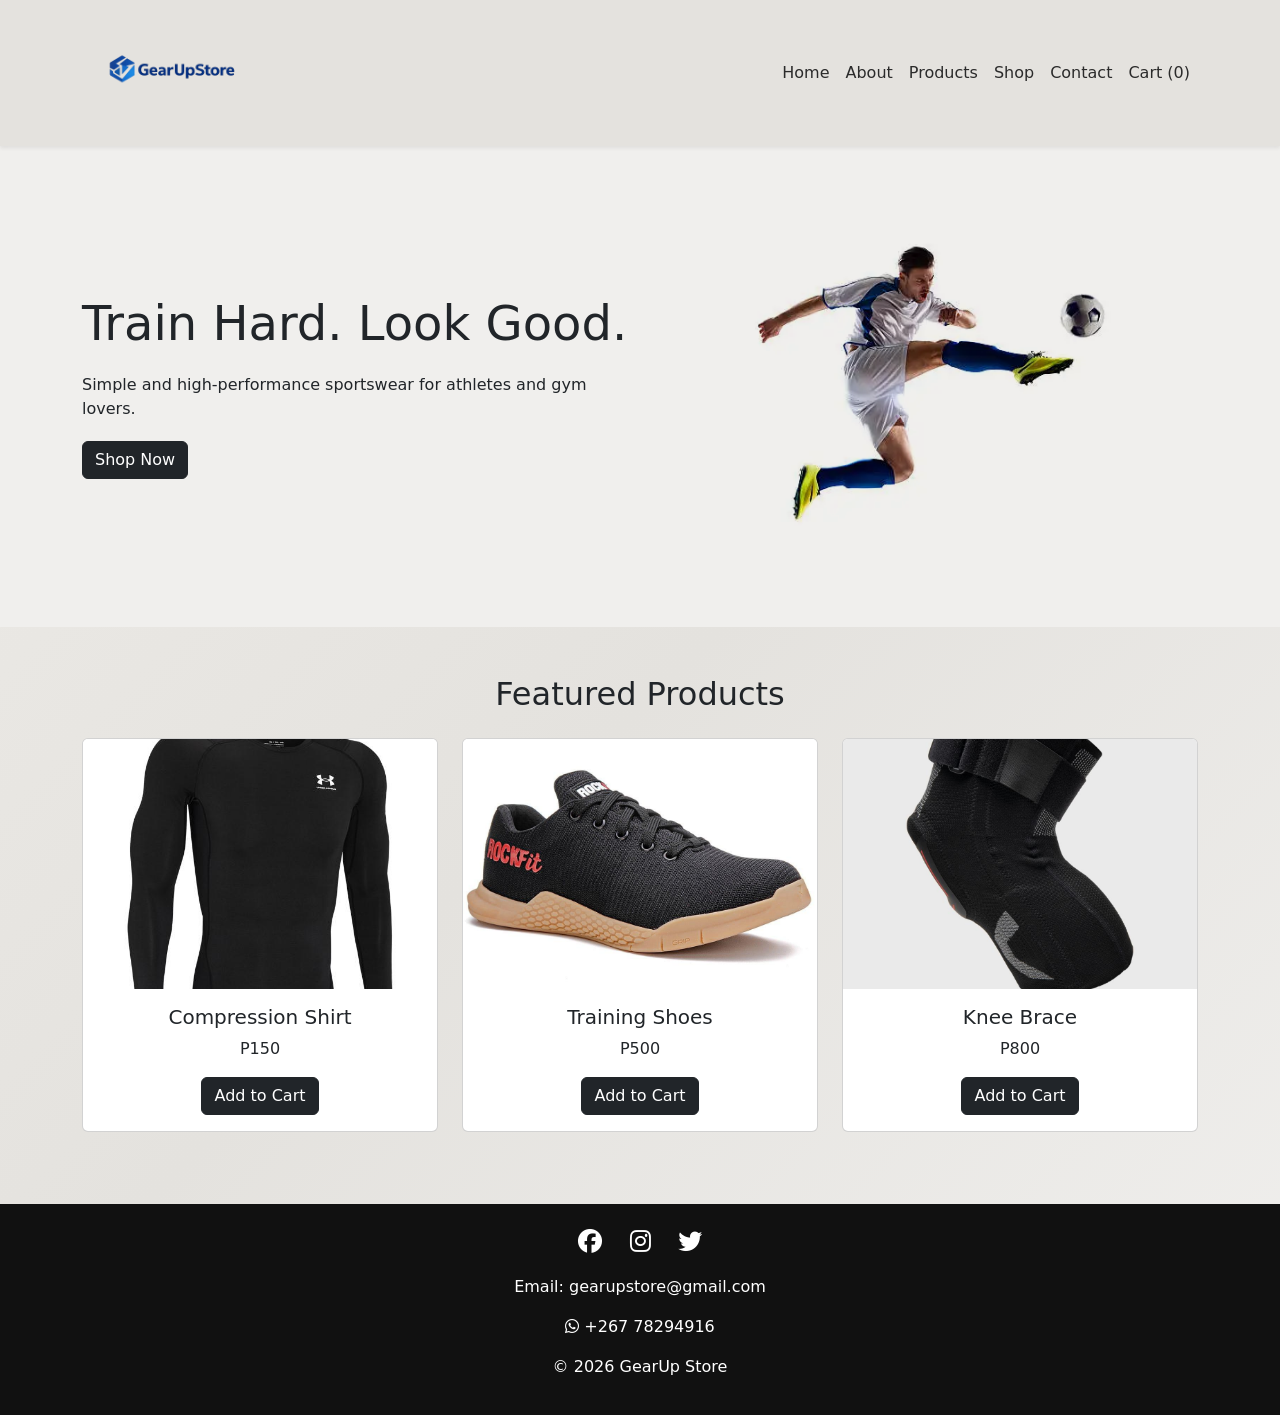
<file: index.html>
<!DOCTYPE html>
<html lang="en">
<head>
  <meta charset="UTF-8">
  <meta name="viewport" content="width=device-width, initial-scale=1.0">
  <title>GearUp Store</title>

  <link rel="stylesheet" href="css/style.css">

  <link href="https://cdn.jsdelivr.net/npm/bootstrap@5.3.3/dist/css/bootstrap.min.css" rel="stylesheet">

  <link rel="stylesheet" href="https://cdnjs.cloudflare.com/ajax/libs/font-awesome/6.5.1/css/all.min.css">
</head>

<body>

<header>
  <nav class="navbar navbar-expand-lg navbar-light  shadow-sm">
    <div class="container">

      <a class="navbar-brand" href="index.html">
        <img src="images/logo.png.png" alt="GearUp Store Logo" width="180">
      </a>

      <button class="navbar-toggler" type="button" data-bs-toggle="collapse" data-bs-target="#navbarNav">

        <span class="navbar-toggler-icon"></span>
      </button>

      <div class="collapse navbar-collapse" id="navbarNav">

        <ul class="navbar-nav ms-auto">

          <li class="nav-item">
            <a class="nav-link active" href="index.html">Home</a>
          </li>

          <li class="nav-item">
            <a class="nav-link" href="about.html">About</a>
          </li>

          <li class="nav-item">
            <a class="nav-link" href="products.html">Products</a>
          </li>

          <li class="nav-item">
            <a class="nav-link" href="shop.html">Shop</a>
          </li>

          <li class="nav-item">
            <a class="nav-link" href="contact.html">Contact</a>
          </li>

          <li class="nav-item">
            <a class="nav-link" href="checkout.html">
              Cart (<span id="cart-count">0</span>)
            </a>
          </li>

        </ul>
      </div>
    </div>
  </nav>

  <div id="cart-message"></div>
</header>

<section class="banner py-5">

  <div class="container">

    <div class="row align-items-center">

      <div class="col-md-6">

        <h1>Train Hard. Look Good.</h1>

        <p>
          Simple and high-performance sportswear
          for athletes and gym lovers.
        </p>

        <a href="products.html" class="btn btn-dark">
          Shop Now
        </a>

      </div>

      <div class="col-md-6 text-center">

        <img src="images/image1.png"
             class="img-fluid banner-image" alt="sportswear">

      </div>

    </div>
  </div>
</section>

<section class="featured py-5">

  <div class="container">

    <h2 class="text-center mb-4">
      Featured Products
    </h2>

    <div class="row">

      <div class="col-md-4 mb-4">

        <div class="card product-card">

          <img src="images/Product1.jpg" class="card-img-top" alt="Compression Shirt">

          <div class="card-body text-center">

            <h5>Compression Shirt</h5>

            <p>P150</p>

            <button class="btn btn-dark add-cart" data-name="Compression Shirt" data-price="150">

              Add to Cart

            </button>

          </div>
        </div>
      </div>

      <div class="col-md-4 mb-4">

        <div class="card product-card">

          <img src="images/Product4.jpg" class="card-img-top" alt="Training Shoes">

          <div class="card-body text-center">

            <h5>Training Shoes</h5>

            <p>P500</p>

            <button class="btn btn-dark add-cart" data-name="Training Shoes" data-price="500">

              Add to Cart

            </button>

          </div>
        </div>
      </div>

      <div class="col-md-4 mb-4">

        <div class="card product-card">

          <img src="images/Product5.jpg" class="card-img-top" alt="Knee Brace">

          <div class="card-body text-center">

            <h5>Knee Brace</h5>

            <p>P800</p>

            <button class="btn btn-dark add-cart" data-name="Knee Brace" data-price="800">

              Add to Cart

            </button>

          </div>
        </div>
      </div>

    </div>
  </div>
</section>

<footer>

  <div class="social-icons">

    <a href="https://facebook.com/GearUpStore" target="_blank">
      <i class="fab fa-facebook"></i>
    </a>

    <a href="https://instagram.com/GearUpStore" target="_blank">
      <i class="fab fa-instagram"></i>
    </a>

    <a href="https://twitter.com/GearUpStore" target="_blank">
      <i class="fab fa-twitter"></i>
    </a>

  </div>

  <p>
    Email:
    <a href="mailto:gearupstore@gmail.com">
      gearupstore@gmail.com
    </a>
  </p>

  <p>
    <i class="fab fa-whatsapp"></i>

    <a href="https://wa.me/26778294916" target="_blank">
      +267 78294916
    </a>
  </p>

  <p>© 2026 GearUp Store</p>

</footer>

<script src="https://cdn.jsdelivr.net/npm/bootstrap@5.3.3/dist/js/bootstrap.bundle.min.js"></script>

<script src="js/cart.js"></script>

</body>
</html>
</file>
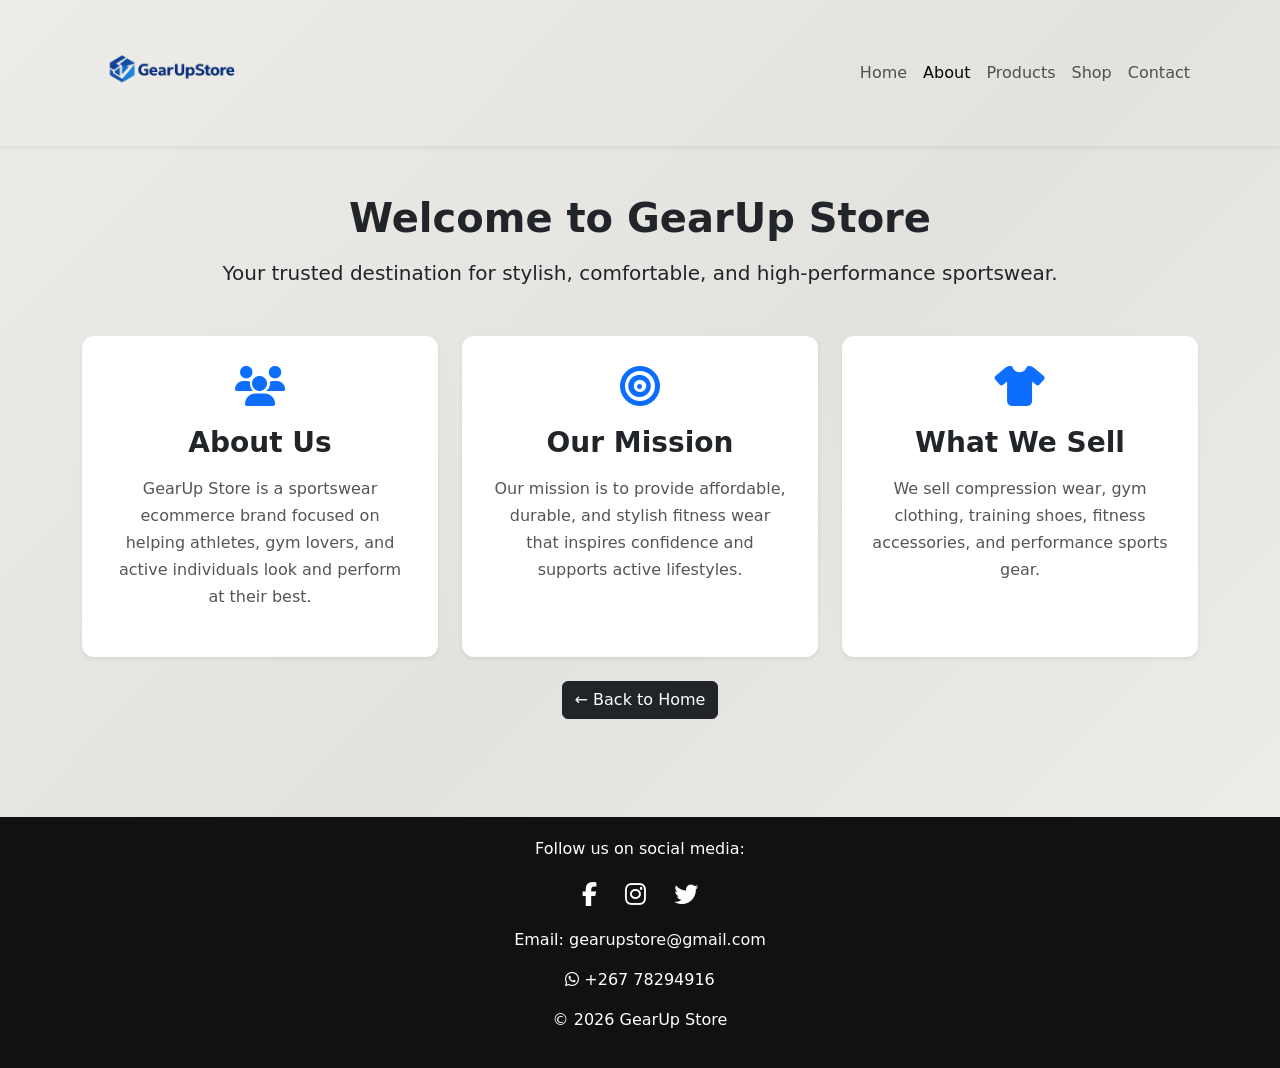
<file: about.html>
<!DOCTYPE html>
<html lang="en">
<head>
  <meta charset="UTF-8">
  <meta name="viewport" content="width=device-width, initial-scale=1.0">

  <title>About - GearUp Store</title>

  <link rel="stylesheet" href="css/about.css">

  <link href="https://cdn.jsdelivr.net/npm/bootstrap@5.3.3/dist/css/bootstrap.min.css" rel="stylesheet">

  <link rel="stylesheet"
  href="https://cdnjs.cloudflare.com/ajax/libs/font-awesome/6.5.1/css/all.min.css">
</head>

<body>

<!-- NAVBAR -->

<nav class="navbar navbar-expand-lg navbar-light  shadow-sm">

  <div class="container">

    <a class="navbar-brand" href="index.html">
      <img src="images/logo.png.png"
      alt="GearUp Store Logo"
      width="180">
    </a>

    <button class="navbar-toggler"
      type="button"
      data-bs-toggle="collapse"
      data-bs-target="#navbarNav">

      <span class="navbar-toggler-icon"></span>
    </button>

    <div class="collapse navbar-collapse" id="navbarNav">

      <ul class="navbar-nav ms-auto">

        <li class="nav-item">
          <a href="index.html" class="nav-link">Home</a>
        </li>

        <li class="nav-item">
          <a href="about.html" class="nav-link active">About</a>
        </li>

        <li class="nav-item">
          <a href="products.html" class="nav-link">Products</a>
        </li>

        <li class="nav-item">
          <a href="shop.html" class="nav-link">Shop</a>
        </li>

        <li class="nav-item">
          <a href="contact.html" class="nav-link">Contact</a>
        </li>

      </ul>

    </div>

  </div>

</nav>

<!-- ABOUT SECTION -->

<section class="about-section py-5">

  <div class="container">

    <!-- WELCOME MESSAGE -->

    <div class="text-center mb-5">

      <h1 class="fw-bold">
        Welcome to GearUp Store
      </h1>

      <p class="lead mt-3">
        Your trusted destination for stylish,
        comfortable, and high-performance sportswear.
      </p>

    </div>

    <!-- ABOUT CARDS -->

    <div class="row g-4">

      <!-- ABOUT US -->

      <div class="col-md-4">

        <div class="about-box shadow-sm">

          <i class="fas fa-users about-icon"></i>

          <h3>About Us</h3>

          <p>
            GearUp Store is a sportswear ecommerce
            brand focused on helping athletes,
            gym lovers, and active individuals
            look and perform at their best.
          </p>

        </div>

      </div>

      <!-- OUR MISSION -->

      <div class="col-md-4">

        <div class="about-box shadow-sm">

          <i class="fas fa-bullseye about-icon"></i>

          <h3>Our Mission</h3>

          <p>
            Our mission is to provide affordable,
            durable, and stylish fitness wear
            that inspires confidence and
            supports active lifestyles.
          </p>

        </div>

      </div>

      <!-- WHAT WE SELL -->

      <div class="col-md-4">

        <div class="about-box shadow-sm">

          <i class="fas fa-shirt about-icon"></i>

          <h3>What We Sell</h3>

          <p>
            We sell compression wear,
            gym clothing, training shoes,
            fitness accessories, and
            performance sports gear.
          </p>

        </div>

      </div>

    </div>

    <!-- BACK TO HOME BUTTON -->

    <div class="text-center mt-4">

      <a href="index.html" class="btn btn-dark">
        ← Back to Home
      </a>

    </div>

  </div>

</section>

<footer>

  <p>Follow us on social media:</p>

  <div class="social-icons">

    <a href="https://facebook.com/GearUpStore"
    target="_blank">

      <i class="fab fa-facebook-f"></i>

    </a>

    <a href="https://instagram.com/GearUpStore"
    target="_blank">

      <i class="fab fa-instagram"></i>

    </a>

    <a href="https://twitter.com/GearUpStore"
    target="_blank">

      <i class="fab fa-twitter"></i>

    </a>

  </div>

  <p>
    Email:

    <a href="mailto:gearupstore@gmail.com">
      gearupstore@gmail.com
    </a>
  </p>

  <p>
    <i class="fab fa-whatsapp"></i>

    <a href="https://wa.me/26778294916"
    target="_blank">

      +267 78294916

    </a>
  </p>

  <p>© 2026 GearUp Store</p>

</footer>

<script src="https://cdn.jsdelivr.net/npm/bootstrap@5.3.3/dist/js/bootstrap.bundle.min.js"></script>

</body>
</html>
</file>
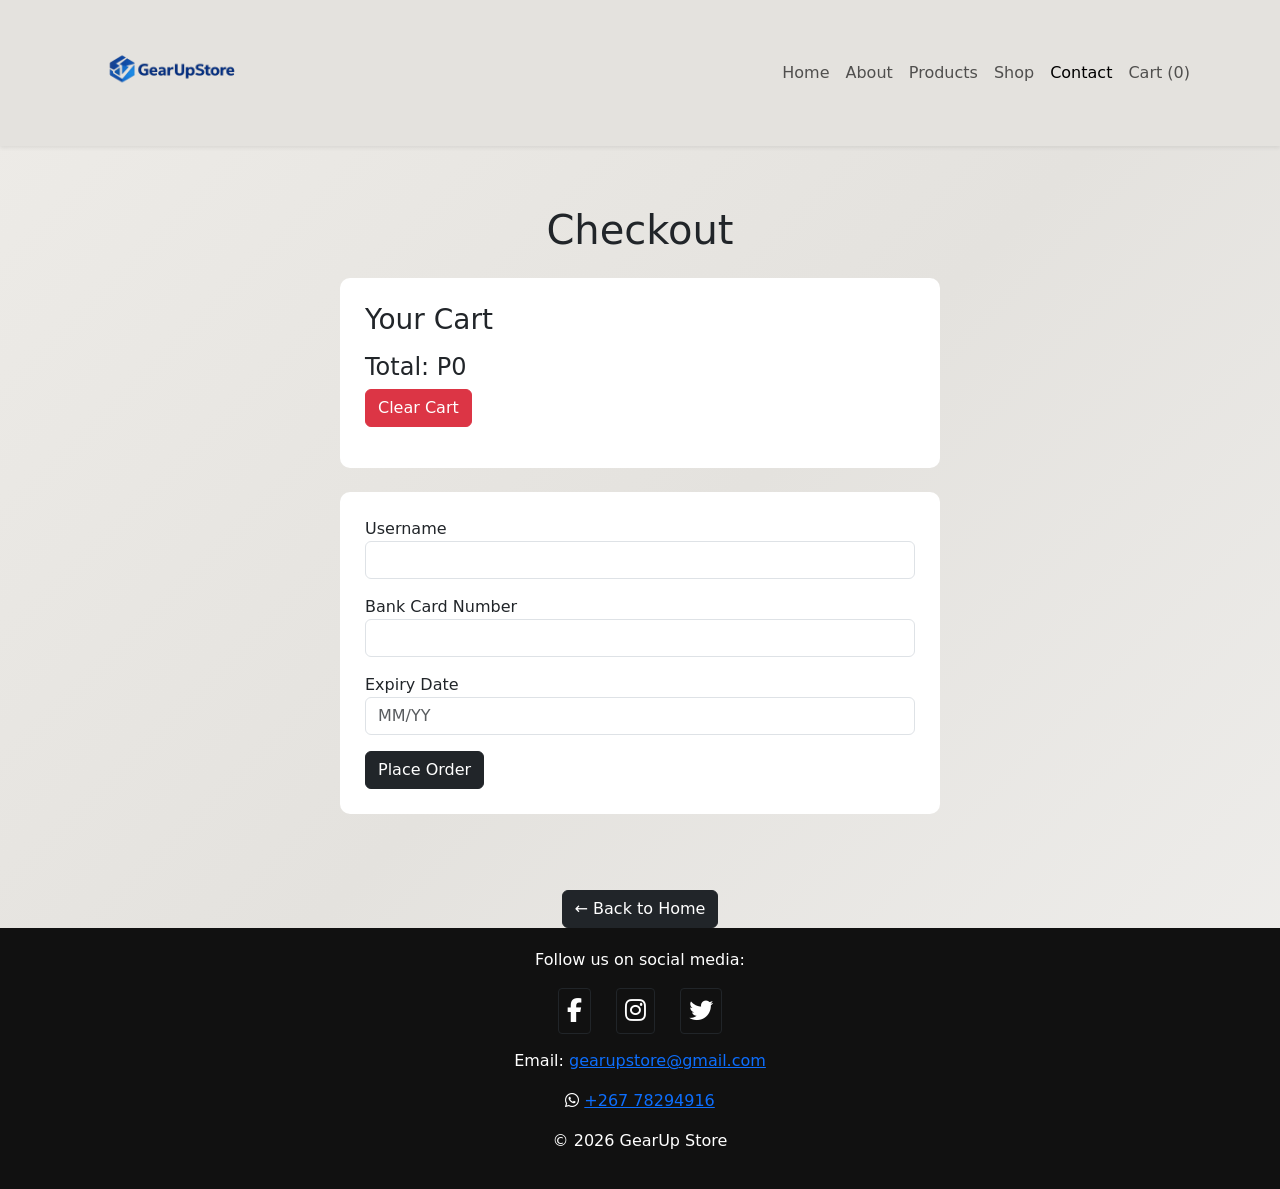
<file: checkout.html>
<!DOCTYPE html>
<html lang="en">
<head>
  <meta charset="UTF-8">
  <meta name="viewport" content="width=device-width, initial-scale=1.0">
  <title>Checkout</title>

  <link rel="stylesheet" href="css/checkout.css">
  <link href="https://cdn.jsdelivr.net/npm/bootstrap@5.3.3/dist/css/bootstrap.min.css" rel="stylesheet">
  <link rel="stylesheet" href="https://cdnjs.cloudflare.com/ajax/libs/font-awesome/6.5.1/css/all.min.css">
</head>
<body>




<header>

<nav class="navbar navbar-expand-lg navbar-light  shadow-sm">

  <div class="container">

    <a class="navbar-brand" href="index.html">

      <img src="images/logo.png.png"
      alt="GearUp Store Logo"
      width="180">

    </a>

    <button class="navbar-toggler"
      type="button"
      data-bs-toggle="collapse"
      data-bs-target="#navbarNav">

      <span class="navbar-toggler-icon"></span>

    </button>

    <div class="collapse navbar-collapse"
    id="navbarNav">

      <ul class="navbar-nav ms-auto">

        <li class="nav-item">
          <a href="index.html" class="nav-link">
            Home
          </a>
        </li>

        <li class="nav-item">
          <a href="about.html" class="nav-link">
            About
          </a>
        </li>

        <li class="nav-item">
          <a href="products.html" class="nav-link">
            Products
          </a>
        </li>

        <li class="nav-item">
          <a href="shop.html" class="nav-link">
            Shop
          </a>
        </li>

        <li class="nav-item">
          <a href="contact.html"
          class="nav-link active">

            Contact

          </a>
        </li>

        <li class="nav-item">
          <a href="checkout.html"
          class="nav-link">

            Cart (<span id="cart-count">0</span>)

          </a>
        </li>

      </ul>

    </div>

  </div>

</nav>

</header>


<section class="checkout-section">
  <div class="container">

    <h1 class="text-center mb-4">Checkout</h1>

    <div class="cart-box mb-4">
      <h3>Your Cart</h3>
      <ul id="cart-items"></ul>
      <h4>Total: P<span id="cart-total">0</span></h4>
      <button onclick="clearCart()" class="btn btn-danger mb-3">
        Clear Cart
    </button>
    
 </div>


 <form id="checkout-form">

      <div class="mb-3">
        <label>Username</label>
        <input type="text" class="form-control" required>
      </div>

      <div class="mb-3">
        <label>Bank Card Number</label>
        <input type="text" class="form-control" required>
      </div>

      <div class="mb-3">
        <label>Expiry Date</label>
        <input type="text" class="form-control" placeholder="MM/YY" required>
      </div>

      <button class="btn btn-dark">Place Order</button>

    </form>
    <p id="success-message" class="text-success text-center mt-3"></p>

  </div>
</section>

<script src="js/cart.js"></script>

<!-- Back to Home Link -->
<div class="text-center">
    <a href="index.html" class="btn btn-dark">
        ← Back to Home
    </a>

<footer>
    <p>Follow us on social media:</p>
        <div class="social-icons">
        <a href="https://facebook.com/GearUpStore" target="_blank" class="btn btn-outline-dark btn-sm">
            <i class="fab fa-facebook-f"></i></a>
      <a href="https://instagram.com/GearUpStore" target="_blank" class="btn btn-outline-dark btn-sm">
        <i class="fab fa-instagram"></i></a>
      <a href="https://twitter.com/GearUpStore" target="_blank" class="btn btn-outline-dark btn-sm">
        <i class="fab fa-twitter"></i></a>
    </div>

       <p>
  Email:
  <a href="mailto:gearupstore@gmail.com">
    gearupstore@gmail.com
  </a>
</p>

<p>
  <i class="fab fa-whatsapp"></i>

  <a href="https://wa.me/26778294916" target="_blank">
    +267 78294916
  </a>
</p>
  <p>© 2026 GearUp Store</p>
</footer>

</body>
</html>
</file>
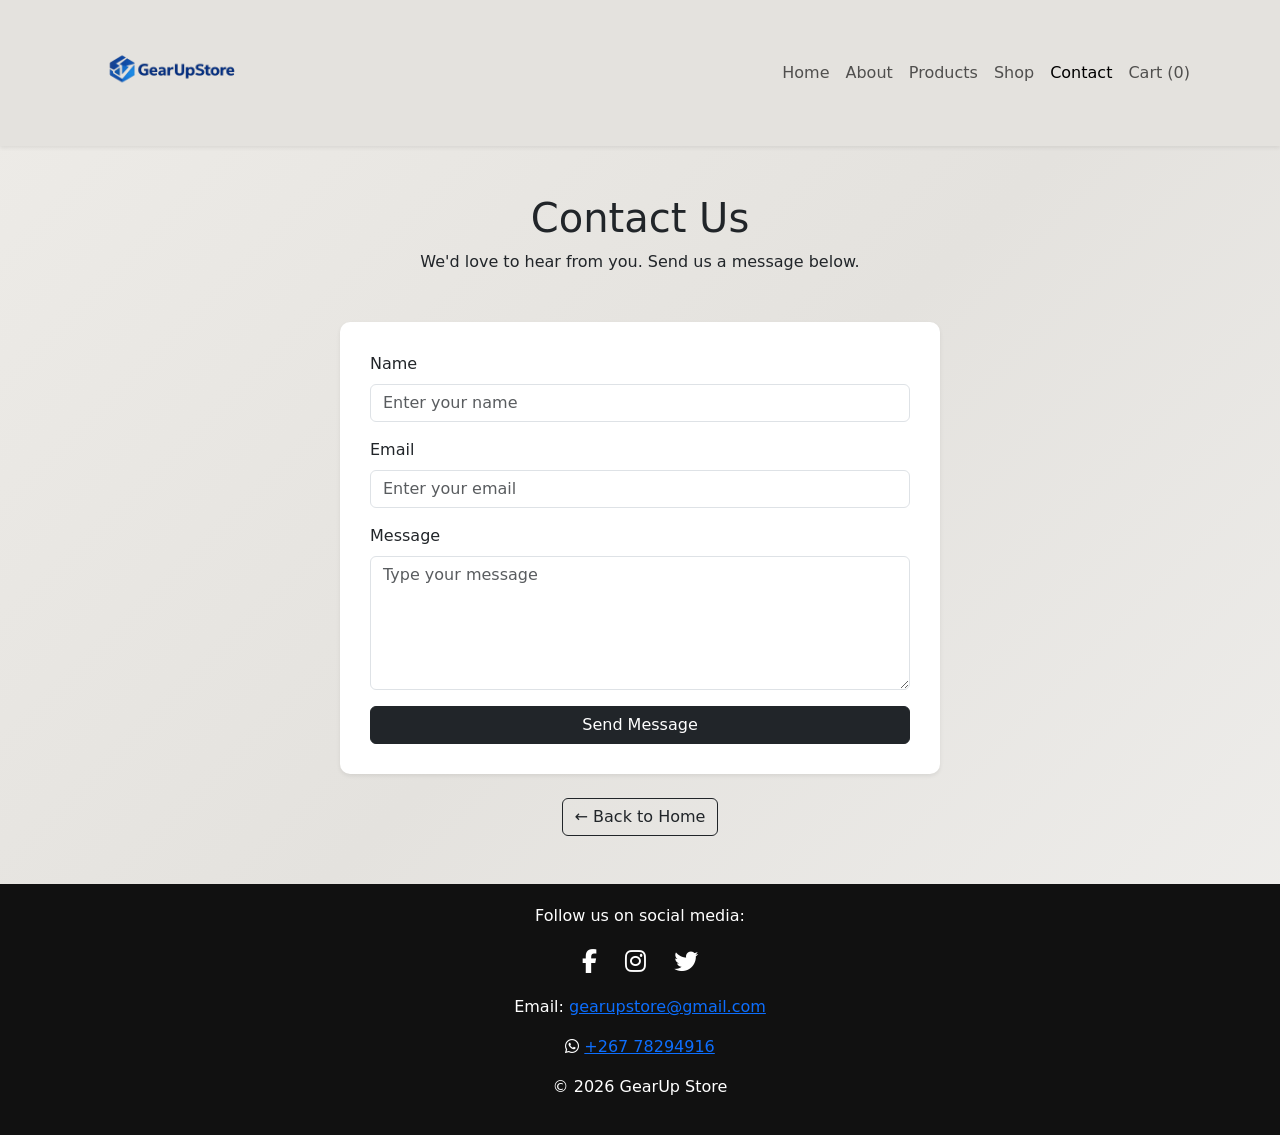
<file: contact.html>
<!DOCTYPE html>
<html lang="en">

<head>

  <meta charset="UTF-8">

  <meta name="viewport"
  content="width=device-width, initial-scale=1.0">

  <title>Contact - GearUp Store</title>

  <link rel="stylesheet" href="css/contact.css">

  <link href="https://cdn.jsdelivr.net/npm/bootstrap@5.3.3/dist/css/bootstrap.min.css"
  rel="stylesheet">

  <link rel="stylesheet"
  href="https://cdnjs.cloudflare.com/ajax/libs/font-awesome/6.5.1/css/all.min.css">

</head>

<body>

<!-- NAVBAR -->

<header>

<nav class="navbar navbar-expand-lg navbar-light  shadow-sm">

  <div class="container">

    <a class="navbar-brand" href="index.html">

      <img src="images/logo.png.png"
      alt="GearUp Store Logo"
      width="180">

    </a>

    <button class="navbar-toggler"
      type="button"
      data-bs-toggle="collapse"
      data-bs-target="#navbarNav">

      <span class="navbar-toggler-icon"></span>

    </button>

    <div class="collapse navbar-collapse"
    id="navbarNav">

      <ul class="navbar-nav ms-auto">

        <li class="nav-item">
          <a href="index.html" class="nav-link">
            Home
          </a>
        </li>

        <li class="nav-item">
          <a href="about.html" class="nav-link">
            About
          </a>
        </li>

        <li class="nav-item">
          <a href="products.html" class="nav-link">
            Products
          </a>
        </li>

        <li class="nav-item">
          <a href="shop.html" class="nav-link">
            Shop
          </a>
        </li>

        <li class="nav-item">
          <a href="contact.html"
          class="nav-link active">

            Contact

          </a>
        </li>

        <li class="nav-item">
          <a href="checkout.html"
          class="nav-link">

            Cart (<span id="cart-count">0</span>)

          </a>
        </li>

      </ul>

    </div>

  </div>

</nav>

</header>

<!-- CONTACT SECTION -->

<section class="contact-section py-5">

  <div class="container">

    <div class="text-center mb-5">

      <h1>Contact Us</h1>

      <p>
        We'd love to hear from you.
        Send us a message below.
      </p>

    </div>

    <div class="row justify-content-center">

      <div class="col-md-8">

        <form class="contact-form shadow-sm">

          <div class="mb-3">

            <label class="form-label">
              Name
            </label>

            <input type="text"
            class="form-control"
            placeholder="Enter your name">

          </div>

          <div class="mb-3">

            <label class="form-label">
              Email
            </label>

            <input type="email"
            class="form-control"
            placeholder="Enter your email">

          </div>

          <div class="mb-3">

            <label class="form-label">
              Message
            </label>

            <textarea class="form-control"
            rows="5"
            placeholder="Type your message"></textarea>

          </div>

          <button class="btn btn-dark w-100">
            Send Message
          </button>

        </form>

      </div>

    </div>

    <!-- BACK BUTTON -->

    <div class="text-center mt-4">

      <a href="index.html"
      class="btn btn-outline-dark">

        ← Back to Home

      </a>

    </div>

  </div>

</section>

<!-- FOOTER -->

<footer>

  <p>Follow us on social media:</p>

  <div class="social-icons">

    <a href="https://facebook.com/GearUpStore"
    target="_blank">

      <i class="fab fa-facebook-f"></i>

    </a>

    <a href="https://instagram.com/GearUpStore"
    target="_blank">

      <i class="fab fa-instagram"></i>

    </a>

    <a href="https://twitter.com/GearUpStore"
    target="_blank">

      <i class="fab fa-twitter"></i>

    </a>

  </div>

  <p>

    Email:

    <a href="mailto:gearupstore@gmail.com">
      gearupstore@gmail.com
    </a>

  </p>

  <p>

    <i class="fab fa-whatsapp"></i>

    <a href="https://wa.me/26778294916"
    target="_blank">

      +267 78294916

    </a>

  </p>

  <p>© 2026 GearUp Store</p>

</footer>

<!-- CART MESSAGE -->

<div id="cart-message"></div>

<!-- BOOTSTRAP -->

<script src="https://cdn.jsdelivr.net/npm/bootstrap@5.3.3/dist/js/bootstrap.bundle.min.js"></script>

<!-- CART -->

<script src="js/cart.js"></script>

</body>
</html>
</file>
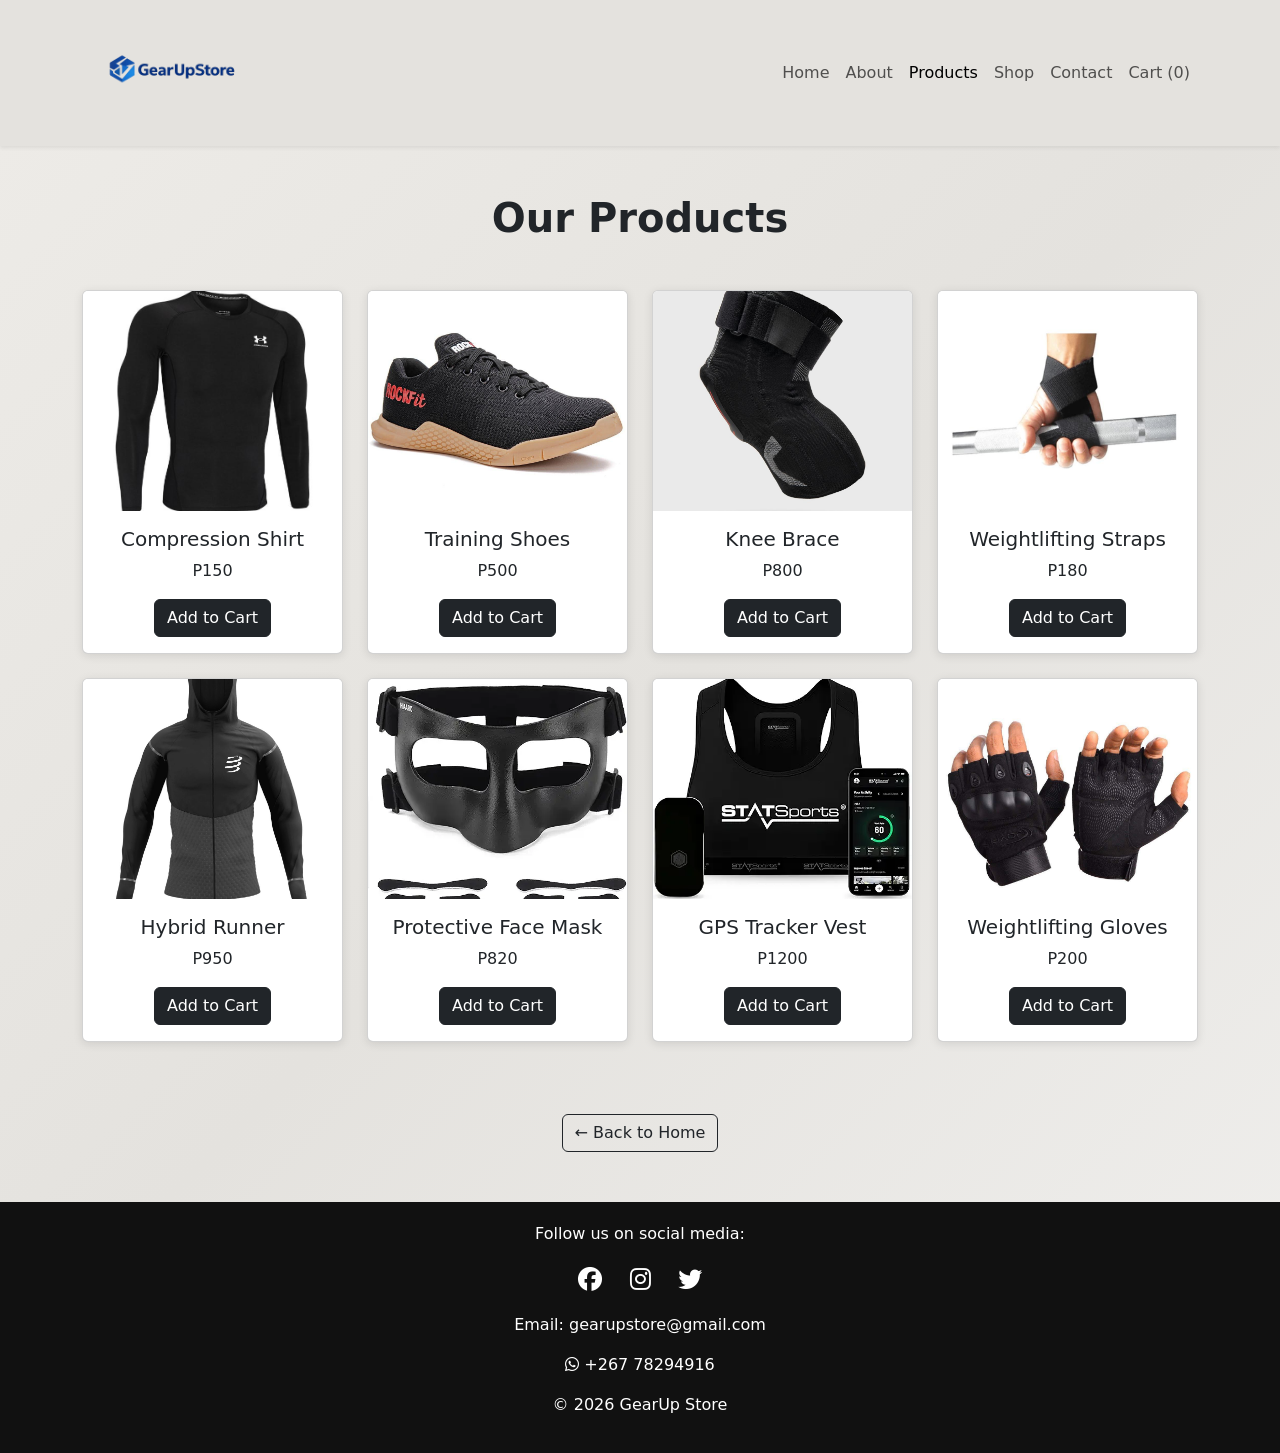
<file: products.html>
<!DOCTYPE html>
<html lang="en">

<head>

  <meta charset="UTF-8">

  <meta name="viewport"
  content="width=device-width, initial-scale=1.0">

  <title>Products - GearUp Store</title>

  <link rel="stylesheet" href="css/products.css">

  <link href="https://cdn.jsdelivr.net/npm/bootstrap@5.3.3/dist/css/bootstrap.min.css" rel="stylesheet">

  <link rel="stylesheet" href="https://cdnjs.cloudflare.com/ajax/libs/font-awesome/6.5.1/css/all.min.css">

</head>

<body>

<!-- NAVBAR -->

<header>

<nav class="navbar navbar-expand-lg navbar-light  shadow-sm">

  <div class="container">

    <a class="navbar-brand" href="index.html">

      <img src="images/logo.png.png" alt="GearUp Store Logo" width="180">

    </a>

    <button class="navbar-toggler" type="button" data-bs-toggle="collapse" data-bs-target="#navbarNav">

      <span class="navbar-toggler-icon"></span>

    </button>

    <div class="collapse navbar-collapse" id="navbarNav">

      <ul class="navbar-nav ms-auto">

        <li class="nav-item">
          <a href="index.html" class="nav-link">
            Home
          </a>
        </li>

        <li class="nav-item">
          <a href="about.html" class="nav-link">
            About
          </a>
        </li>

        <li class="nav-item">
          <a href="products.html" class="nav-link active">
            Products
          </a>
        </li>

        <li class="nav-item">
          <a href="shop.html"  class="nav-link">
            Shop
          </a>
        </li>

        <li class="nav-item">
          <a href="contact.html" class="nav-link">
            Contact
          </a>
        </li>

        <li class="nav-item">
          <a href="checkout.html" class="nav-link">

            Cart (<span id="cart-count">0</span>)

          </a>
        </li>

      </ul>

    </div>

  </div>

</nav>

</header>

<!-- PRODUCTS SECTION -->

<section class="products py-5">

  <div class="container">

    <h1 class="text-center mb-5">
      Our Products
    </h1>

    <div class="row">

      <!-- PRODUCT 1 -->

      <div class="col-md-3 mb-4">

        <div class="card h-100">

          <img src="images/Product1.jpg"
          class="card-img-top"
          alt="Compression Shirt">

          <div class="card-body text-center">

            <h5>Compression Shirt</h5>

            <p>P150</p>

            <button class="btn btn-dark add-cart"
            data-name="Compression Shirt"
            data-price="150">

              Add to Cart

            </button>

          </div>

        </div>

      </div>

      <!-- PRODUCT 2 -->

      <div class="col-md-3 mb-4">

        <div class="card h-100">

          <img src="images/Product4.jpg"
          class="card-img-top"
          alt="Training Shoes">

          <div class="card-body text-center">

            <h5>Training Shoes</h5>

            <p>P500</p>

            <button class="btn btn-dark add-cart"
            data-name="Training Shoes"
            data-price="500">

              Add to Cart

            </button>

          </div>

        </div>

      </div>

      <!-- PRODUCT 3 -->

      <div class="col-md-3 mb-4">

        <div class="card h-100">

          <img src="images/Product5.jpg" class="card-img-top" alt="Knee Brace">

          <div class="card-body text-center">

            <h5>Knee Brace</h5>

            <p>P800</p>

            <button class="btn btn-dark add-cart" data-name="Knee Brace"  data-price="800">

              Add to Cart

            </button>

          </div>

        </div>

      </div>

      <!-- PRODUCT 4 -->

      <div class="col-md-3 mb-4">

        <div class="card h-100">

          <img src="images/Product6.jpg" class="card-img-top" alt="Weightlifting Straps">

          <div class="card-body text-center">

            <h5>Weightlifting Straps</h5>

            <p>P180</p>

            <button class="btn btn-dark add-cart" data-name="Weightlifting Straps" data-price="180">

              Add to Cart

            </button>

          </div>

        </div>

      </div>

      <!-- PRODUCT 5 -->

      <div class="col-md-3 mb-4">

        <div class="card h-100">

          <img src="images/Offer1.jpg" class="card-img-top" alt="Hybrid Runner">

          <div class="card-body text-center">

            <h5>Hybrid Runner</h5>

            <p>P950</p>

            <button class="btn btn-dark add-cart" data-name="Hybrid Runner" data-price="950">

              Add to Cart

            </button>

          </div>

        </div>

      </div>

      <!-- PRODUCT 6 -->

      <div class="col-md-3 mb-4">

        <div class="card h-100">

          <img src="images/Latest20.webp" class="card-img-top" alt="Protective Face Mask">

          <div class="card-body text-center">

            <h5>Protective Face Mask</h5>

            <p>P820</p>

            <button class="btn btn-dark add-cart" data-name="Protective Face Mask" data-price="820">

              Add to Cart

            </button>

          </div>

        </div>

      </div>

      <!-- PRODUCT 7 -->

      <div class="col-md-3 mb-4">

        <div class="card h-100">

          <img src="images/Latest18.webp" class="card-img-top" alt="GPS Tracker Vest">

          <div class="card-body text-center">

            <h5>GPS Tracker Vest</h5>

            <p>P1200</p>

            <button class="btn btn-dark add-cart" data-name="GPS Tracker Vest" data-price="1200">

              Add to Cart

            </button>

          </div>

        </div>

      </div>

      <!-- PRODUCT 8 -->

      <div class="col-md-3 mb-4">

        <div class="card h-100">

          <img src="images/Product3.jpg"
          class="card-img-top"
          alt="Weightlifting Gloves">

          <div class="card-body text-center">

            <h5>Weightlifting Gloves</h5>

            <p>P200</p>

            <button class="btn btn-dark add-cart"  data-name="Weightlifting Gloves" data-price="200">

              Add to Cart

            </button>

          </div>

        </div>

      </div>

    </div>

  </div>

</section>

<!-- BACK BUTTON -->

<div class="text-center mb-5">

  <a href="index.html" class="btn btn-outline-dark">

    ← Back to Home

  </a>

</div>

<!-- FOOTER -->

<footer>

  <p>Follow us on social media:</p>

  <div class="social-icons">

    <a href="https://facebook.com/GearUpStore" target="_blank">

      <i class="fab fa-facebook"></i>

    </a>

    <a href="https://instagram.com/GearUpStore" target="_blank">

      <i class="fab fa-instagram"></i>

    </a>

    <a href="https://twitter.com/GearUpStore" target="_blank">

      <i class="fab fa-twitter"></i>

    </a>

  </div>

  <p>

    Email:

    <a href="mailto:gearupstore@gmail.com">
      gearupstore@gmail.com
    </a>

  </p>

  <p>

    <i class="fab fa-whatsapp"></i>

    <a href="https://wa.me/26778294916" target="_blank">

      +267 78294916

    </a>

  </p>

  <p>© 2026 GearUp Store</p>

</footer>

<!-- CART MESSAGE -->

<div id="cart-message"></div>

<!-- SCRIPTS -->

<script src="https://cdn.jsdelivr.net/npm/bootstrap@5.3.3/dist/js/bootstrap.bundle.min.js"></script>

<script src="js/cart.js"></script>

</body>
</html>
</file>
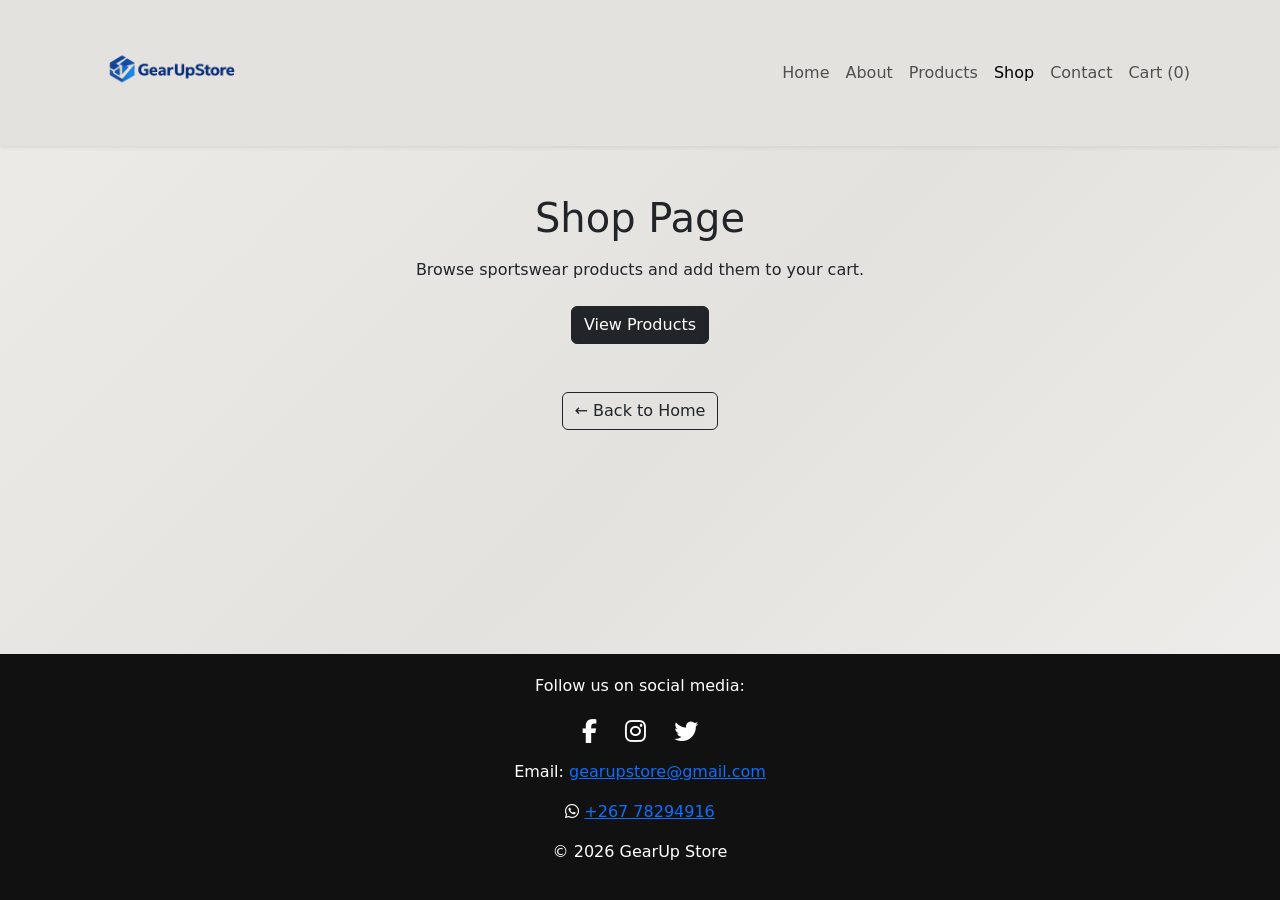
<file: shop.html>
<!DOCTYPE html>
<html lang="en">

<head>

  <meta charset="UTF-8">

  <meta name="viewport"
  content="width=device-width, initial-scale=1.0">

  <title>Shop - GearUp Store</title>

  <link rel="stylesheet" href="css/shop.css">

  <link href="https://cdn.jsdelivr.net/npm/bootstrap@5.3.3/dist/css/bootstrap.min.css"
  rel="stylesheet">

  <link rel="stylesheet"
  href="https://cdnjs.cloudflare.com/ajax/libs/font-awesome/6.5.1/css/all.min.css">

</head>

<body>

<!-- NAVBAR -->

<header>

<nav class="navbar navbar-expand-lg navbar-light shadow-sm">

  <div class="container">

    <a class="navbar-brand" href="index.html">

      <img src="images/logo.png.png"
      alt="GearUp Store Logo"
      width="180">

    </a>

    <button class="navbar-toggler"
      type="button"
      data-bs-toggle="collapse"
      data-bs-target="#navbarNav">

      <span class="navbar-toggler-icon"></span>

    </button>

    <div class="collapse navbar-collapse"
    id="navbarNav">

      <ul class="navbar-nav ms-auto">

        <li class="nav-item">
          <a href="index.html" class="nav-link">
            Home
          </a>
        </li>

        <li class="nav-item">
          <a href="about.html" class="nav-link">
            About
          </a>
        </li>

        <li class="nav-item">
          <a href="products.html" class="nav-link">
            Products
          </a>
        </li>

        <li class="nav-item">
          <a href="shop.html"
          class="nav-link active">
            Shop
          </a>
        </li>

        <li class="nav-item">
          <a href="contact.html" class="nav-link">
            Contact
          </a>
        </li>

        <li class="nav-item">
          <a href="checkout.html"
          class="nav-link">

            Cart (<span id="cart-count">0</span>)

          </a>
        </li>

      </ul>

    </div>

  </div>

</nav>

</header>

<!-- SHOP SECTION -->

<section class="shop-section py-5">

  <div class="container text-center">

    <h1 class="mb-3">
      Shop Page
    </h1>

    <p class="mb-4">
      Browse sportswear products
      and add them to your cart.
    </p>

    <a href="products.html"
    class="btn btn-dark">

      View Products

    </a>

  </div>

</section>

<!-- BACK BUTTON -->

<div class="text-center mb-5">

  <a href="index.html"
  class="btn btn-outline-dark">

    ← Back to Home

  </a>

</div>

<!-- FOOTER -->

<footer>

  <p>Follow us on social media:</p>

  <div class="social-icons">

    <a href="https://facebook.com/GearUpStore"
    target="_blank">

      <i class="fab fa-facebook-f"></i>

    </a>

    <a href="https://instagram.com/GearUpStore"
    target="_blank">

      <i class="fab fa-instagram"></i>

    </a>

    <a href="https://twitter.com/GearUpStore"
    target="_blank">

      <i class="fab fa-twitter"></i>

    </a>

  </div>

  <p>
    Email:

    <a href="mailto:gearupstore@gmail.com">
      gearupstore@gmail.com
    </a>
  </p>

  <p>

    <i class="fab fa-whatsapp"></i>

    <a href="https://wa.me/26778294916"
    target="_blank">

      +267 78294916

    </a>

  </p>

  <p>© 2026 GearUp Store</p>

</footer>

<!-- CART MESSAGE -->

<div id="cart-message"></div>

<!-- BOOTSTRAP -->

<script src="https://cdn.jsdelivr.net/npm/bootstrap@5.3.3/dist/js/bootstrap.bundle.min.js"></script>

<!-- CART -->

<script src="js/cart.js"></script>

</body>
</html>
</file>
<file: css/style.css>
* {
    margin: 0;
    padding: 0;
    box-sizing: border-box;
}

body {
    font-family: Arial, sans-serif;
    background: linear-gradient(
        135deg,
        #eeece8,
        #e4e2de,
        #f0efed
    );
    background-color: #e4e2de;
    min-height: 100vh;
}
.img-fluid.banner-image{
            mix-blend-mode: multiply;
}

header {
    position: relative;
    z-index: 1000;
}

.navbar {
    position: sticky;
    top: 0;
    z-index: 1000;
    background: #e4e2de !important;
}



.navbar .nav-link {
    color: #2b2b2b !important;
}

.navbar .nav-link:hover {
    color: #555 !important;
}

.banner {
    padding: 80px 0;
    background: #f0efed;
    position: relative;
    z-index: 1;
}

.banner h1 {
    font-size: 48px;
    margin-bottom: 20px;
}

.banner p {
    margin-bottom: 20px;
}

.banner-image {
    max-height: 400px;
    mix-blend-mode: multiply;
}

.product-card {
    border: none;
    transition: 0.3s;
}

.product-card:hover {
    transform: translateY(-5px);
}

.card img {
    height: 250px;
    object-fit: cover;
}

#cart-message {
    display: none;
    position: fixed;
    top: 20px;
    right: 20px;
    background: #198754;
    color: white;
    padding: 15px 20px;
    border-radius: 8px;
    box-shadow: 0 2px 10px rgba(0,0,0,0.2);
    z-index: 2000;
    font-weight: bold;
}

footer {
    background: #111;
    color: white;
    text-align: center;
    padding: 20px;
}

footer a {
    color: white;
    text-decoration: none;
}

footer a:hover {
    color: #0d6efd;
}

.social-icons {
    margin-bottom: 15px;
}

.social-icons a {
    color: white;
    font-size: 24px;
    margin: 0 10px;
    text-decoration: none;
    transition: 0.3s;
}

.social-icons a:hover {
    color: #0d6efd;
}

/* MOBILE */
@media (max-width: 768px) {
    .banner {
        text-align: center;
    }

    .banner h1 {
        font-size: 32px;
    }
}
</file>
<file: css/about.css>
*{
    margin:0;
    padding:0;
    box-sizing:border-box;
}

body{
    font-family: Arial, sans-serif;
    background: linear-gradient(
        135deg,
        #eeece8,
        #e4e2de,
        #f0efed
    );
    background-color: #f0efed;
    min-height: 100vh;
}

/* NAVBAR */

.navbar{
    position:sticky;
    top:0;
    z-index:1000;
}

/* ABOUT SECTION */

.about-section{
    padding:80px 0;
}

.about-box{
    background:white;
    padding:30px;
    border-radius:12px;
    text-align:center;
    transition:0.3s;
    height:100%;
}

.about-box:hover{
    transform:translateY(-5px);
}

.about-icon{
    font-size:40px;
    color:#0d6efd;
    margin-bottom:20px;
}

.about-box h3{
    margin-bottom:15px;
    font-weight:bold;
}

.about-box p{
    color:#555;
    line-height:1.7;
}

.about-image{
    max-height:450px;
    object-fit:cover;
}

/* FOOTER */

footer{
    background:#111;
    color:white;
    text-align:center;
    padding:20px;
    margin-top:50px;
}

footer a{
    color:white;
    text-decoration:none;
}

footer a:hover{
    color:#0d6efd;
}

.social-icons{
    margin:15px 0;
}

.social-icons a{
    color:white;
    font-size:24px;
    margin:0 10px;
    transition:0.3s;
}

.social-icons a:hover{
    color:#0d6efd;
}

/* MOBILE */

@media(max-width:768px){

    .about-section{
        text-align:center;
    }

}
</file>
<file: css/checkout.css>
.navbar {
    background: #e4e2de !important;
}

body{
  font-family: Arial, sans-serif;
    background: linear-gradient(
        135deg,
        #eeece8,
        #e4e2de,
        #f0efed
    );
    background-color: #f0efed;
    min-height: 100vh;
}

.checkout-section{
  padding:60px 20px;
}

.cart-box,
form{
  background:white;
  padding:25px;
  border-radius:10px;
  margin:auto;
  max-width:600px;
}
#cart-items li{
    margin-bottom:10px;
    list-style:none;
}

#cart-items button{
    margin-left:10px;
    border:none;
    background:red;
    color:white;
    padding:5px 10px;
    border-radius:5px;
}
footer{
  background:#111;
  color:white;
  text-align:center;
  padding:20px;
}
.social-icons{
    margin-bottom:15px;
}

.social-icons a{
    color:white;
    font-size:24px;
    margin:0 10px;
    text-decoration:none;
    transition:0.3s;
}

.social-icons a:hover{
    color:#0d6efd;
}
</file>
<file: css/contact.css>
.navbar {
    background: #e4e2de !important;
}

body{
font-family: Arial, sans-serif;
    background: linear-gradient(
        135deg,
        #eeece8,
        #e4e2de,
        #f0efed
    );
    background-color: #f0efed;
    min-height: 100vh;
}

.contact-section{
  padding:60px 20px;
}

form{
  max-width:600px;
  margin:auto;
  background:white;
  padding:30px;
  border-radius:10px;
}
footer{
  background:#111;
  color:white;
  text-align:center;
  padding:20px;
}
.social-icons{
    margin-bottom:15px;
}

.social-icons a{
    color:white;
    font-size:24px;
    margin:0 10px;
    text-decoration:none;
    transition:0.3s;
}

.social-icons a:hover{
    color:#0d6efd;
}
</file>
<file: css/products.css>
*{
    margin:0;
    padding:0;
    box-sizing:border-box;
}

body{
  font-family: Arial, sans-serif;
    background: linear-gradient(
        135deg,
        #eeece8,
        #e4e2de,
        #f0efed
    );
    background-color: #f0efed;
    min-height: 100vh;
}

/* NAVBAR */

header{
    position:relative;
    z-index:1000;
}

.navbar{
    position:sticky;
    top:0;
    z-index:1000;
    background: #e4e2de !important;
}


.products{
    padding:40px 0;
}

.products h1{
    font-weight:bold;
    margin-bottom:40px;
}



.card{
    border:none;
    border-radius:10px;
    box-shadow:0 2px 10px rgba(0,0,0,0.1);
    transition:0.3s;
}

.card:hover{
    transform:translateY(-5px);
}

.card img{
    height:220px;
    object-fit:cover;
}



#cart-message{
    display:none;
    position:fixed;
    top:20px;
    right:20px;
    background:#198754;
    color:white;
    padding:15px 20px;
    border-radius:8px;
    box-shadow:0 2px 10px rgba(0,0,0,0.2);
    z-index:2000;
    font-weight:bold;
}


footer{
    background:#111;
    color:white;
    text-align:center;
    padding:20px;
    margin-top:50px;
}

footer a{
    color:white;
    text-decoration:none;
}

footer a:hover{
    color:#0d6efd;
}

.social-icons{
    margin-bottom:15px;
}

.social-icons a{
    color:white;
    font-size:24px;
    margin:0 10px;
    text-decoration:none;
    transition:0.3s;
}

.social-icons a:hover{
    color:#0d6efd;
}

/* MOBILE */

@media(max-width:768px){

    .products{
        text-align:center;
    }

}
</file>
<file: css/shop.css>
.navbar {
    background: #e4e2de !important;
}
body{
    min-height:100vh;
    display:flex;
    flex-direction:column;
    font-family:Arial, sans-serif;
    background: linear-gradient(
        135deg,
        #eeece8,
        #e4e2de,
        #f0efed
    );
    background-color: #f0efed;
    
}

.container{
    flex:1;
}

footer{
    background:#111;
    color:white;
    text-align:center;
    padding:20px;
    margin-top:auto;
}

.social-icons{
    margin:10px 0;
}

.social-icons a{
    color:white;
    font-size:24px;
    margin:0 10px;
    text-decoration:none;
    transition:0.3s;
}

.social-icons a:hover{
    color:#0d6efd;
}
</file>
